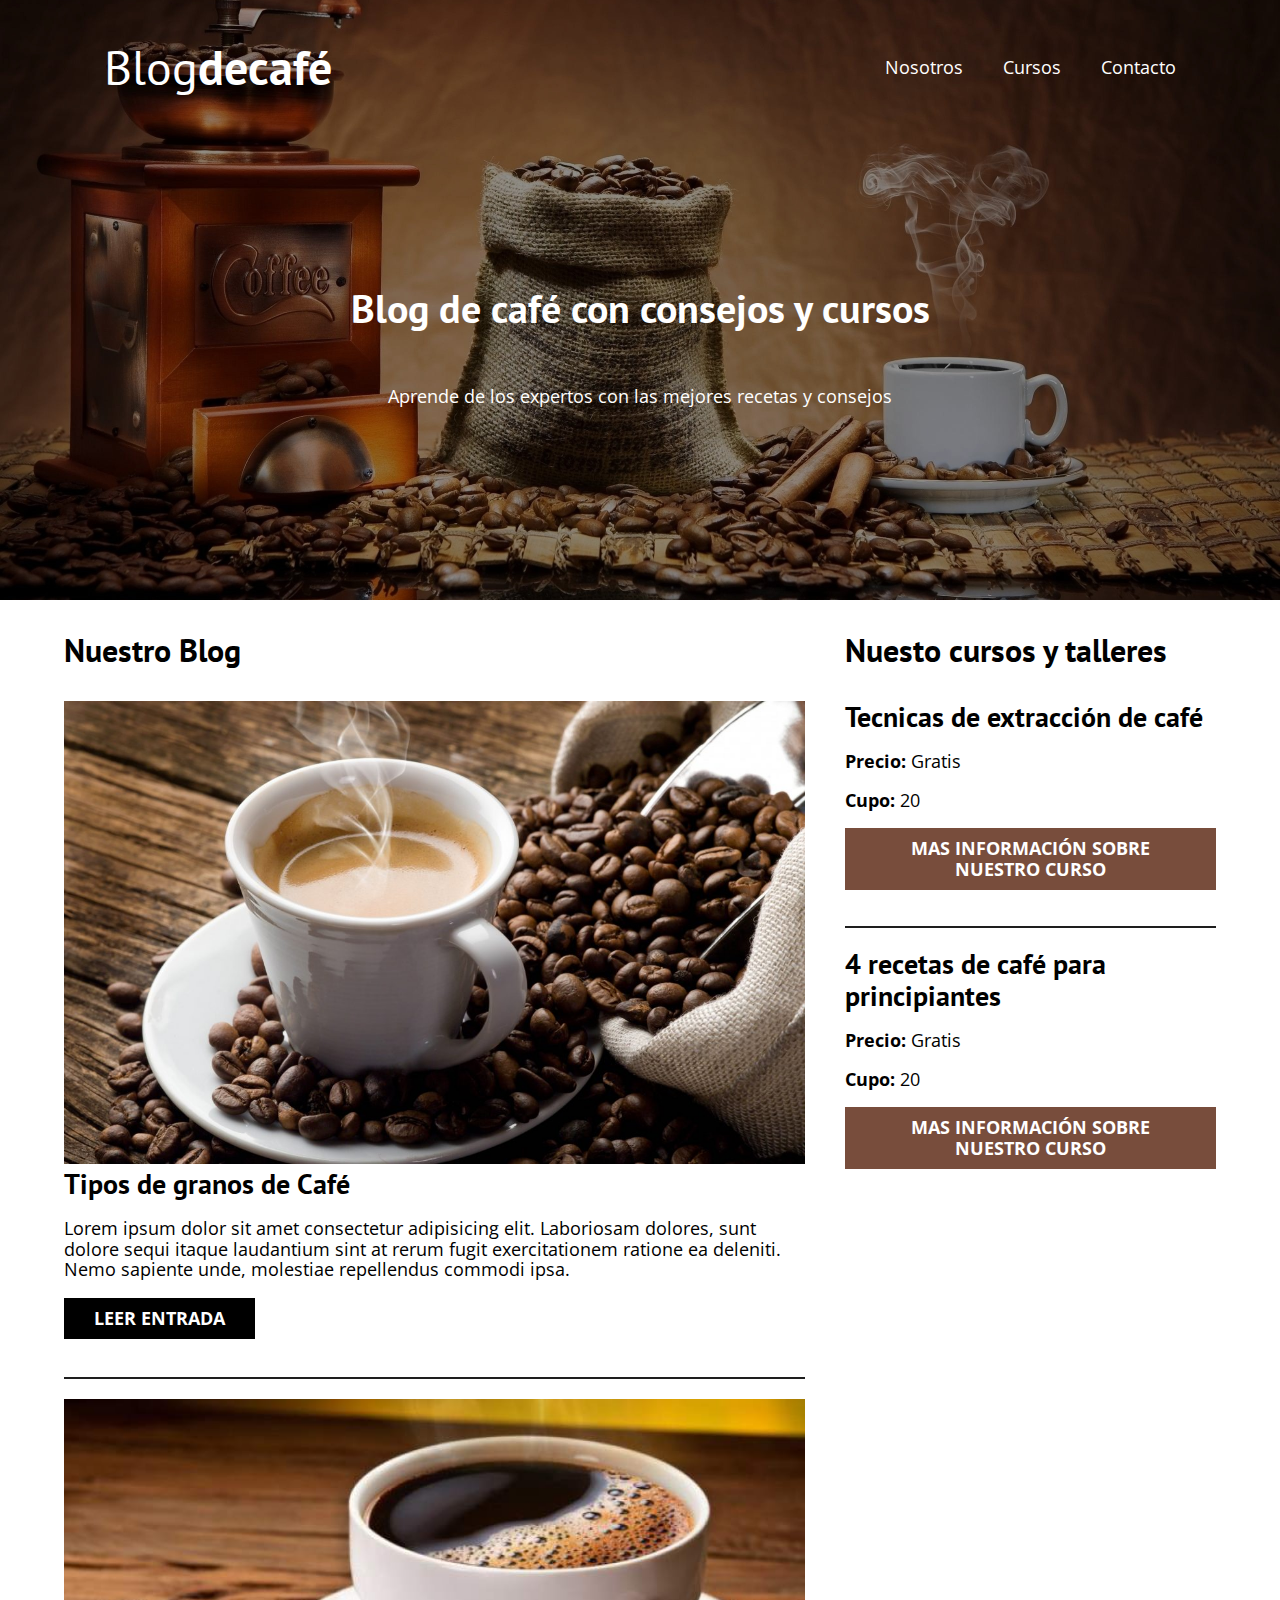
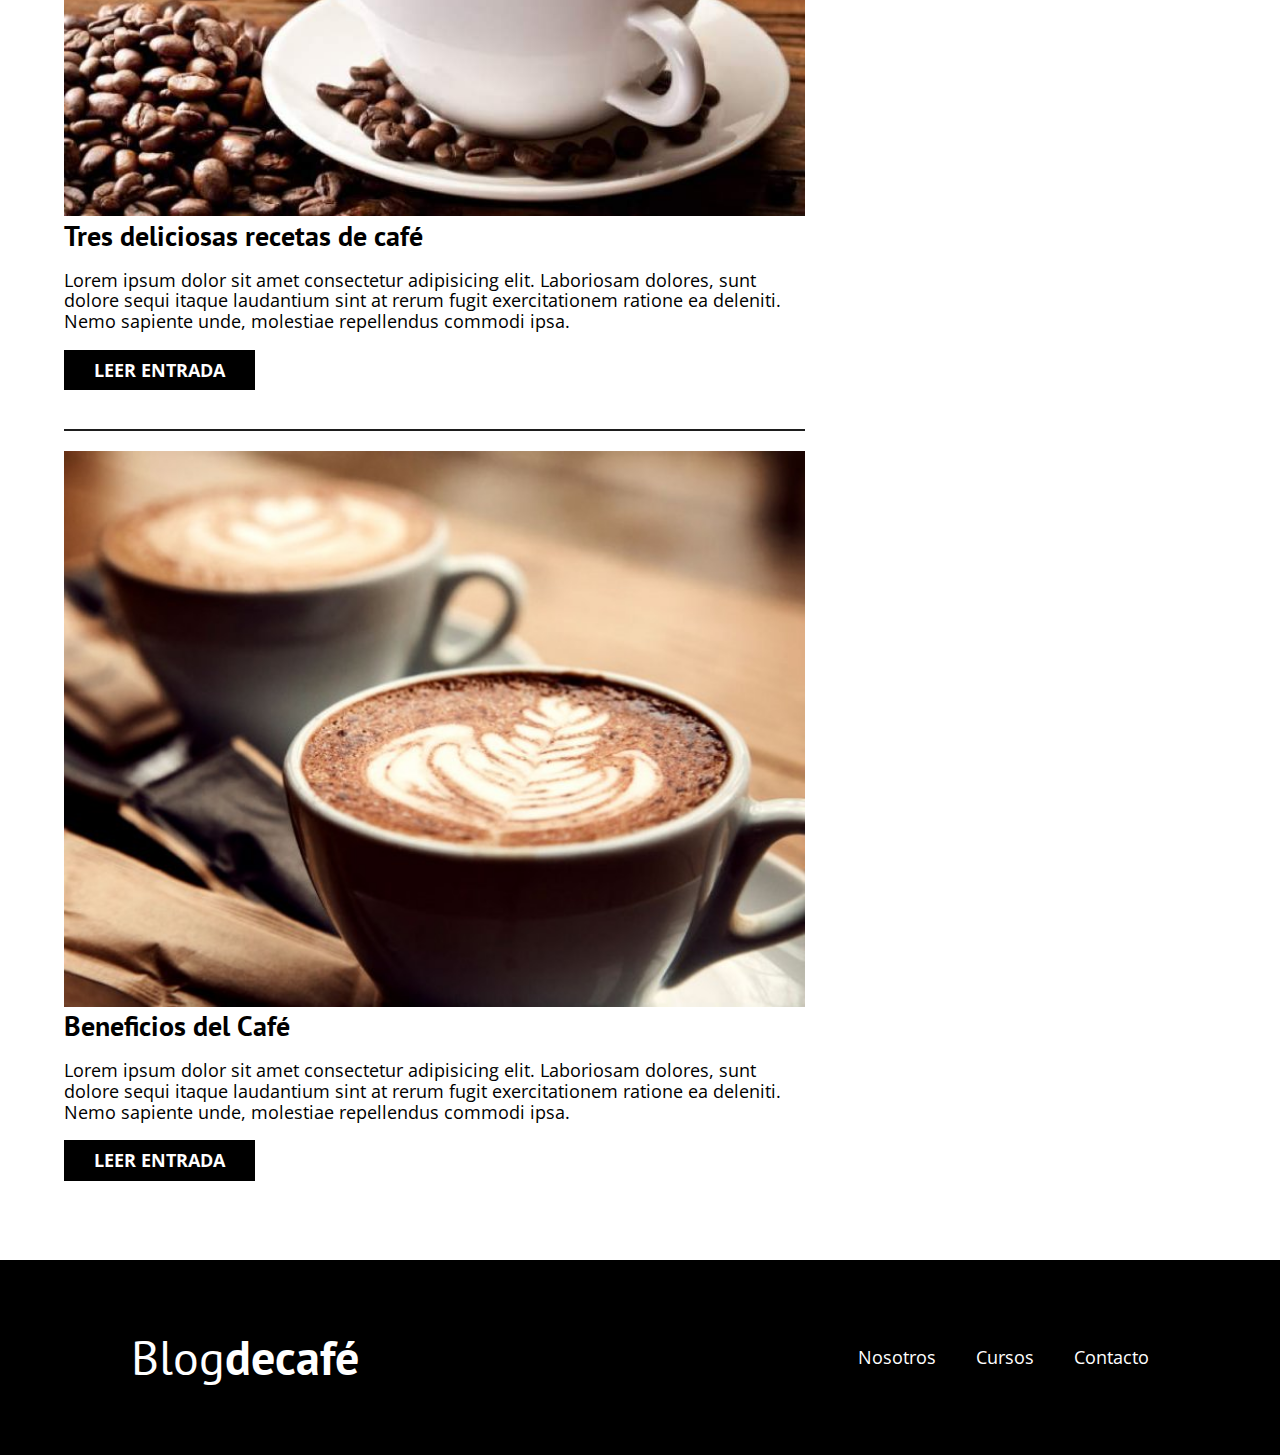
<file: html/index.html>
<!DOCTYPE html>
<html lang="es">
<head>
    <meta charset="UTF-8">
    <meta http-equiv="X-UA-Compatible" content="IE=edge">
    <meta name="viewport" content="width=device-width, initial-scale=1.0">
    <meta name="description" content="Pagina web de blog de cafe">
    <!--Preload-->
    <link rel="preload" href="/css/normalize.css">
    <link rel="stylesheet" href="/css/normalize.css">

    <link rel="preload" href="/css/styles.css">
    <link rel="stylesheet" href="/css/styles.css">


    <link rel="preload" href="https://fonts.googleapis.com/css2?family=Open+Sans&display=swap" crossorigin="crossorigin" as="font">
    <link href="https://fonts.googleapis.com/css2?family=Open+Sans&display=swap" rel="stylesheet">

    <link rel="preload" href="https://fonts.googleapis.com/css2?family=PT+Sans:wght@400;700&display=swap" crossorigin="crossorigin" as="font">
    <link href="https://fonts.googleapis.com/css2?family=PT+Sans:wght@400;700&display=swap" rel="stylesheet">
  
    
    <link rel="shortcut icon" href="../img/icono2.jpg" type="image/x-icon" as="image">


    
    <title>EAJ Café Blog</title>
</head>
<body>
   
    <header class="header">

        <div class="contenedor">
            <div class="barra">
            <a class="logo" href="index.html">
                <h1 class="logo__nombre no-margin centrar-texto">Blog<span class="logo__bold">decafé</span></h1>
            </a>
           <br>

            <nav class="navegacion">
                   <a class="navegacion__enlace" href="nosotros.html">Nosotros</a> <br>
                   
                   <a class="navegacion__enlace" href="cursos.html">Cursos</a>  <br>
                   
                   <a class="navegacion__enlace" href="contacto.html">Contacto</a>
            </nav>  
             </div>
        </div>
            


        <div class="header__texto">
     <h2 class="no-margin">Blog de café con consejos y cursos</h2> <br> <br> <br>
     <p class="no-margin">Aprende de los expertos con las mejores recetas y consejos</p>
     </div>
</header>




<div class="contenedor contenido-principal">
    <main class="main">
     <h3>Nuestro Blog</h3>

     <article class="entrada">
         <div class="entrada__imagen">
           <img  src="/img/taza 1.jpg" alt="taza-cafe" loading="lazy">
        </div>
    </article>
    <div class="entrada-contenido">
        <h4 class="no-margin">Tipos de granos de Café</h4>
        <p>Lorem ipsum dolor sit amet consectetur adipisicing elit. Laboriosam dolores, sunt dolore sequi itaque laudantium sint at rerum fugit exercitationem ratione ea deleniti. Nemo sapiente unde, molestiae repellendus commodi ipsa.</p>
        <a href="entrada-blog.html" class="boton boton__primario">Leer entrada</a>
        <br>
        <br>
    </div>

    <article class="entrada">
        <div class="entrada__imagen">
          <img    src="/img/taza2.jpg" alt="taza-cafe" loading="lazy">
       </div>
   </article>
   <div class="entrada-contenido">
       <h4 class="no-margin">Tres deliciosas recetas de café</h4>
       <p>Lorem ipsum dolor sit amet consectetur adipisicing elit. Laboriosam dolores, sunt dolore sequi itaque laudantium sint at rerum fugit exercitationem ratione ea deleniti. Nemo sapiente unde, molestiae repellendus commodi ipsa.</p>
       <a href="entrada-blog.html" class="boton boton__primario">Leer entrada </a> 
       <br>
       <br>
   </div>
  

   <article class="entrada-contenid">
    <div class="entrada__imagen">
      <img src="/img/taza3.jpg" alt="taza-cafe" loading="lazy"  >
   </div>
</article>

   <h4 class="no-margin">Beneficios del Café</h4>
   <p>Lorem ipsum dolor sit amet consectetur adipisicing elit. Laboriosam dolores, sunt dolore sequi itaque laudantium sint at rerum fugit exercitationem ratione ea deleniti. Nemo sapiente unde, molestiae repellendus commodi ipsa.</p>
   <a href="entrada-blog.html" class="boton boton__primario">Leer entrada</a>
   <br>
   <br>

    </main>


    <aside class="sidebar">
     <h3>Nuesto cursos y talleres</h3>
     <ul class="cursos no-padding">
         <li class="widget-curso">
          <h4 class="no-margin">Tecnicas de extracción de café</h4>    
          <p class="widget-curso__label">Precio:<span class="widget-curso_info"> Gratis</span>
               </p>     
              
               <p class="widget-curso__label">Cupo:<span class="widget-curso_info"> 20 </span></p> 
                 
                 
                 <a href="cursos.html" class="boton boton__primario boton__secundario">Mas información sobre nuestro curso</a>
                   </li>
     </ul>
     <div class="entrada-contenido"></div>
     
     <ul class="cursos no-padding">
        <li class="widget-curso">
         <h4 class="no-margin">4 recetas de café para principiantes </h4>    
         <p class="widget-curso__label">Precio:<span class="widget-curso_info"> Gratis</span>
              </p>     
             
              <p class="widget-curso__label">Cupo:
                  <span class="widget-curso_info"> 20 </span>
                </p> 
                
                
                <a href="cursos.html" class="boton boton__primario boton__secundario">Mas información sobre nuestro curso</a>
                  </li>
    </aside>

</div>    
        <footer class="footer">
            <div class="contenedor">
            <div class="barra">
                <a class="logo" href="index.html">
                    <h1 class="logo__nombre no-margin centrar-texto">Blog<span class="logo__bold">decafé</span></h1>
                </a>
               <br>
    
                <nav class="navegacion">
                       <a class="navegacion__enlace" href="nosotros.html">Nosotros</a> <br>
                       
                       <a class="navegacion__enlace" href="cursos.html">Cursos</a>  <br>
                       
                       <a class="navegacion__enlace" href="contacto.html">Contacto</a>
                </nav>  
            </div>
                 </div>
        </footer>

        
</body>
</html>
</file>
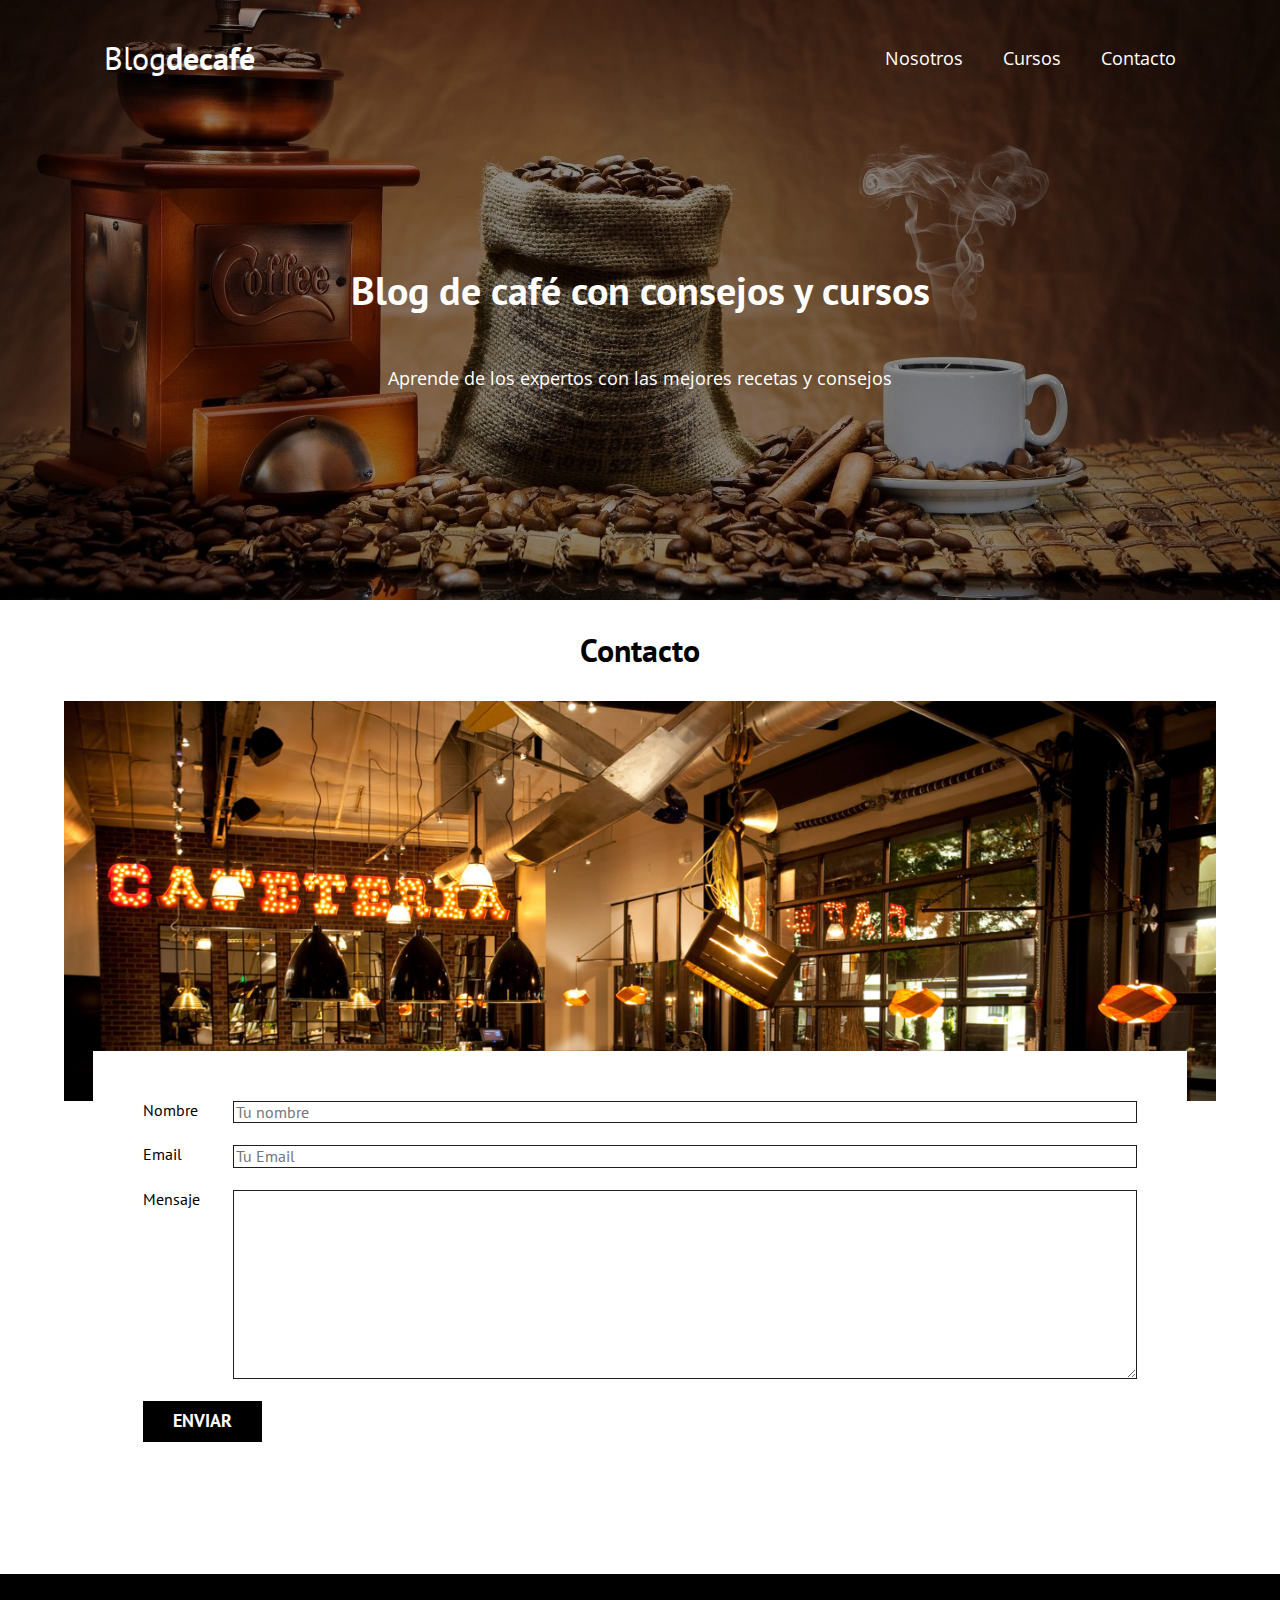
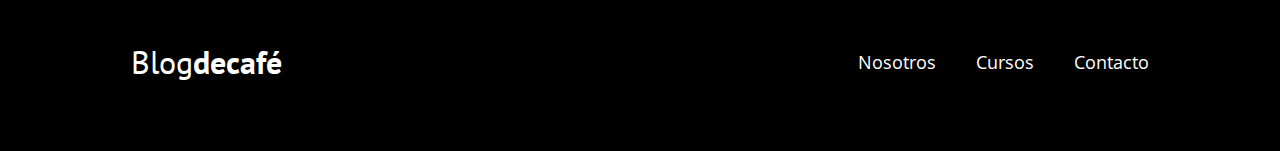
<file: html/contacto.html>
<!DOCTYPE html>
<html lang="es">
<head>
    <meta charset="UTF-8">
    <meta http-equiv="X-UA-Compatible" content="IE=edge">
    <meta name="viewport" content="width=device-width, initial-scale=1.0">
    <meta name="description" content="Pagina web de blog de cafe">
    
    
    
    
    <title>EAJ Café Blog</title>

    <!--Preload-->
    <link rel="stylesheet" href="/css/styles.css">
    <link rel="stylesheet" href="/css/normalize.css">

    


    <link rel="preload" href="https://fonts.googleapis.com/css2?family=Open+Sans&display=swap" crossorigin="crossorigin" as="font">
    <link href="https://fonts.googleapis.com/css2?family=Open+Sans&display=swap" rel="stylesheet">

    <link rel="preload" href="https://fonts.googleapis.com/css2?family=PT+Sans:wght@400;700&display=swap" crossorigin="crossorigin" as="font">
    <link href="https://fonts.googleapis.com/css2?family=PT+Sans:wght@400;700&display=swap" rel="stylesheet">
  
    
    <link rel="shortcut icon" href="../img/icono2.jpg" type="image/x-icon" as="image">

    
</head>
<body>
   
    <header class="header"> <!--Para la imagen en background-image-->

        <div class="contenedor"> <!--Para centrar el contenido-->

            <div class="barra"> <!--Para aplicar flexbox y centrar el logo y la barra de navegacion-->
            <a class="logo" href="index.html">
                <h1 class="logo__nombre no-margin centrar-texto">Blog<span class="logo__bold">decafé</span></h1>
            </a>
           <br>

            <nav class="navegacion">
                   <a class="navegacion__enlace" href="nosotros.html">Nosotros</a> <br>
                   
                   <a class="navegacion__enlace" href="cursos.html">Cursos</a>  <br>
                   
                   <a class="navegacion__enlace" href="contacto.html">Contacto</a>
            </nav>  
             </div>
        </div>
            
        <div class="header__texto"> <!--Para el h2 y parrafo del contenido-->
     <h2 class="no-margin">Blog de café con consejos y cursos</h2> <br> <br> <br>
     <p class="no-margin">Aprende de los expertos con las mejores recetas y consejos</p>
     </div>
</header>

<main class="contenedor" >
<h3 class="centrar-texto">Contacto</h3>
 <div class="contacto-bg"></div>

<form class="formulario">

<div class="campo">
<label  class="campo__label" for="nombre">Nombre</label>
<input class="campo__field" type="text" placeholder="Tu nombre"  id="nombre">
</div>

<div class="campo">
<label class="campo__label" for="email">Email</label>
<input class="campo__field" type="email"  id="email" placeholder="Tu Email"  >
</div>

<div class="campo">
<label class="campo__label" for="textarea">Mensaje</label>
<textarea  class="campo__field campo__field--textarea" name="" id="textarea" cols="30" rows="10"  ></textarea>
</div>
<div class="campo">
    <input  class="boton boton__primario submit" type="submit" value="Enviar">
</div>

</form>
</main>


            





  

</div>    
        <footer class="footer">
            <div class="contenedor">
            <div class="barra">
                <a class="logo" href="index.html">
                    <h1 class="logo__nombre no-margin centrar-texto">Blog<span class="logo__bold">decafé</span></h1>
                </a>
               <br>
    
                <nav class="navegacion">
                       <a class="navegacion__enlace" href="nosotros.html">Nosotros</a> <br>
                       
                       <a class="navegacion__enlace" href="cursos.html">Cursos</a>  <br>
                       
                       <a class="navegacion__enlace" href="contacto.html">Contacto</a>
                </nav>  
            </div>
                 </div>
        </footer>


<script src="/Js/script.js"></script>

</body>
</html>
</file>
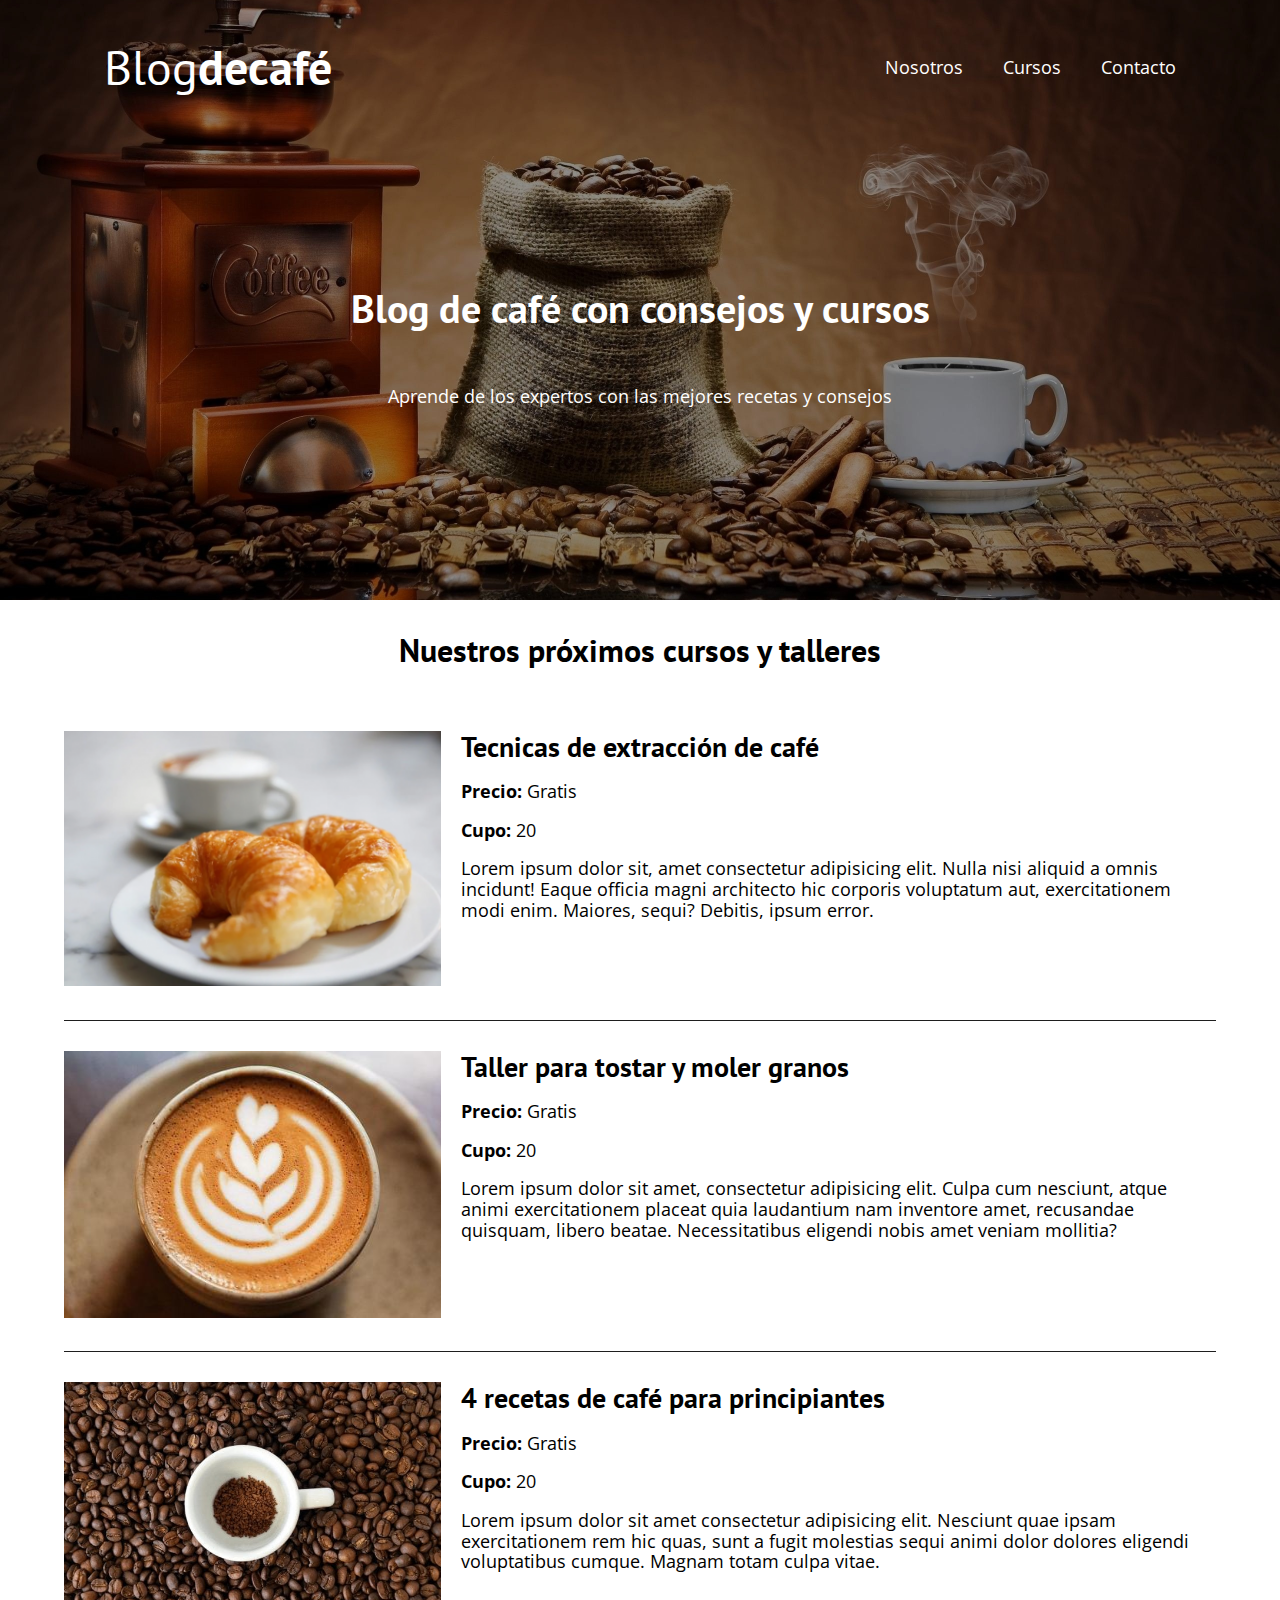
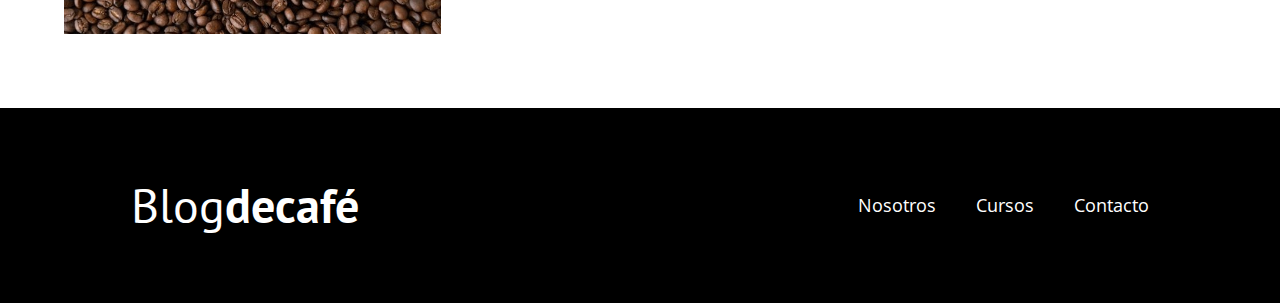
<file: html/cursos.html>
<!DOCTYPE html>
<html lang="es">
<head>
    <meta charset="UTF-8">
    <meta http-equiv="X-UA-Compatible" content="IE=edge">
    <meta name="viewport" content="width=device-width, initial-scale=1.0">
    <meta name="description" content="Pagina web de blog de cafe">
    <!--Preload-->
    <link rel="preload" href="/css/normalize.css">
    <link rel="stylesheet" href="/css/normalize.css">

    <link rel="preload" href="/css/styles.css">
    <link rel="stylesheet" href="/css/styles.css">


    <link rel="preload" href="https://fonts.googleapis.com/css2?family=Open+Sans&display=swap" crossorigin="crossorigin" as="font">
    <link href="https://fonts.googleapis.com/css2?family=Open+Sans&display=swap" rel="stylesheet">

    <link rel="preload" href="https://fonts.googleapis.com/css2?family=PT+Sans:wght@400;700&display=swap" crossorigin="crossorigin" as="font">
    <link href="https://fonts.googleapis.com/css2?family=PT+Sans:wght@400;700&display=swap" rel="stylesheet">
  
    
    <link rel="shortcut icon" href="../img/icono2.jpg" type="image/x-icon" as="image">

  
    <title>EAJ Café Blog</title>
</head>
<body>
   
    <header class="header"> <!--Para la imagen en background-image-->

        <div class="contenedor"> <!--Para centrar el contenido-->

            <div class="barra"> <!--Para aplicar flexbox y centrar el logo y la barra de navegacion-->
            <a class="logo" href="index.html">
                <h1 class="logo__nombre no-margin centrar-texto">Blog<span class="logo__bold">decafé</span></h1>
            </a>
           <br>

            <nav class="navegacion">
                   <a class="navegacion__enlace" href="nosotros.html">Nosotros</a> <br>
                   
                   <a class="navegacion__enlace" href="cursos.html">Cursos</a>  <br>
                   
                   <a class="navegacion__enlace" href="contacto.html">Contacto</a>
            </nav>  
             </div>
        </div>
            
        <div class="header__texto"> <!--Para el h2 y parrafo del contenido-->
     <h2 class="no-margin">Blog de café con consejos y cursos</h2> <br> <br> <br>
     <p class="no-margin">Aprende de los expertos con las mejores recetas y consejos</p>
     </div>
</header>

<main class="contenedor" >
   <h3 class="centrar-texto">Nuestros próximos cursos y talleres</h3>
   

   <div class="curso">
     <div class="curso-imagen">
         <img  src="../img/curso1.png"alt="medialuna" loading="lazy" >
     </div>
     <div class="widget-curso-informacion">
    <h4 class="no-margin">Tecnicas de extracción de café</h4>
    <p class="widget-curso__label">Precio:<span class="widget-curso_info"> Gratis</span>
         </p>     
        
         <p class="widget-curso__label">Cupo:
             <span class="widget-curso_info"> 20 </span>
           </p> 
           <p>Lorem ipsum dolor sit, amet consectetur adipisicing elit. Nulla nisi aliquid a omnis incidunt! Eaque officia magni architecto hic corporis voluptatum aut, exercitationem modi enim. Maiores, sequi? Debitis, ipsum error.</p>
           </div>
           
           
   </div>
  
   <div class="curso">
     <div class="curso-imagen">
         <img src="../img/curso2.jpeg" alt="cafe"  loading="lazy"  >
     </div>
     <div class="widget-curso-informacion">
    <h4 class="no-margin">Taller para tostar y moler granos </h4>    
    <p class="widget-curso__label">Precio:<span class="widget-curso_info"> Gratis</span>
         </p>     
        
         <p class="widget-curso__label">Cupo:
             <span class="widget-curso_info"> 20 </span>
           </p> 
           <p>Lorem ipsum dolor sit amet, consectetur adipisicing elit. Culpa cum nesciunt, atque animi exercitationem placeat quia laudantium nam inventore amet, recusandae quisquam, libero beatae. Necessitatibus eligendi nobis amet veniam mollitia?
           </p>
           </div>
           
           
   </div> 


  
   <div class="curso">
     <div class="curso-imagen">
         <img src="../img/curso3.jpg" alt=""  loading="lazy"  >
     </div>
     <div class="widget-curso-informacion">
    <h4 class="no-margin">4 recetas de café para principiantes </h4>    
    <p class="widget-curso__label">Precio:<span class="widget-curso_info"> Gratis</span>
         </p>     
        
         <p class="widget-curso__label">Cupo:
             <span class="widget-curso_info"> 20 </span>
           </p> 
           <p>
               Lorem ipsum dolor sit amet consectetur adipisicing elit. Nesciunt quae ipsam exercitationem rem hic quas, sunt a fugit molestias sequi animi dolor dolores eligendi voluptatibus cumque. Magnam totam culpa vitae.
           </p>
           </div>
           
           
   </div>




            </main>





  

</div>    
        <footer class="footer">
            <div class="contenedor">
            <div class="barra">
                <a class="logo" href="index.html">
                    <h1 class="logo__nombre no-margin centrar-texto">Blog<span class="logo__bold">decafé</span></h1>
                </a>
               <br>
    
                <nav class="navegacion">
                       <a class="navegacion__enlace" href="nosotros.html">Nosotros</a> <br>
                       
                       <a class="navegacion__enlace" href="cursos.html">Cursos</a>  <br>
                       
                       <a class="navegacion__enlace" href="contacto.html">Contacto</a>
                </nav>  
            </div>
                 </div>
        </footer>



</body>
</html>
</file>
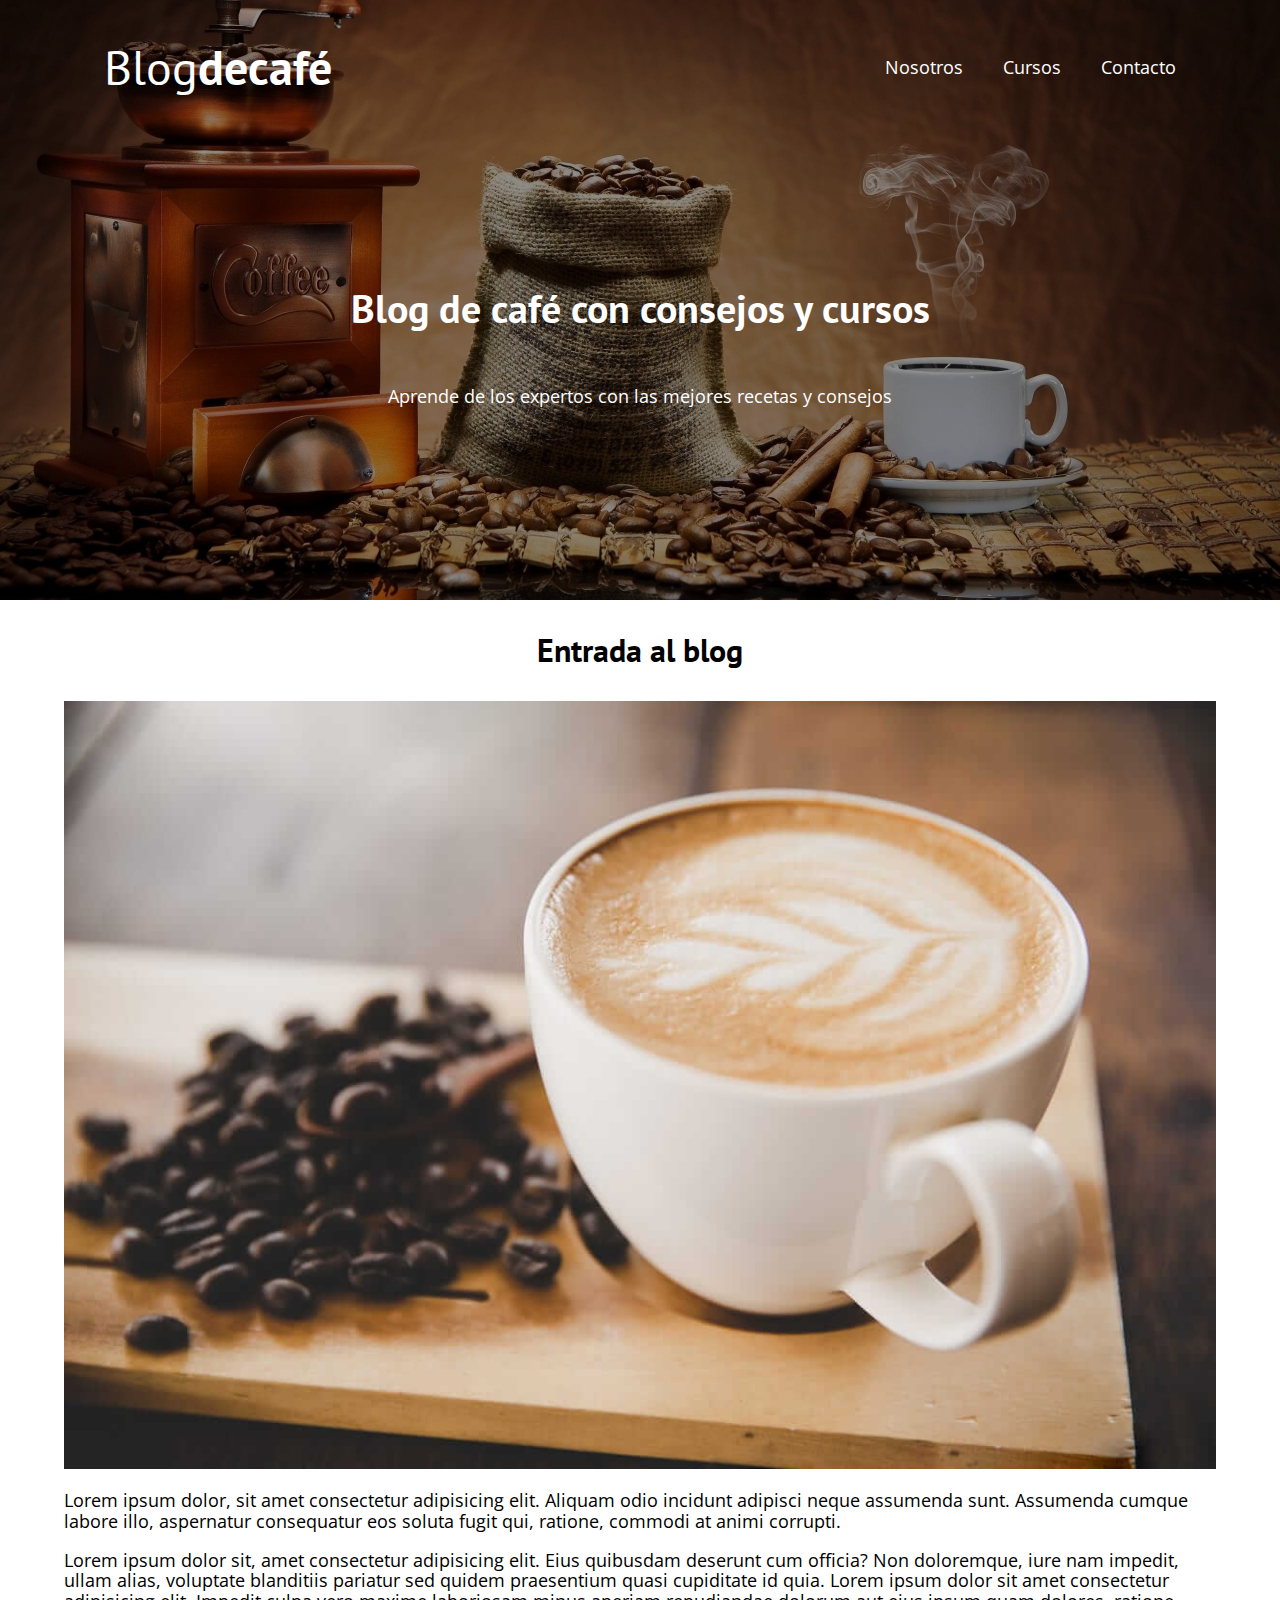
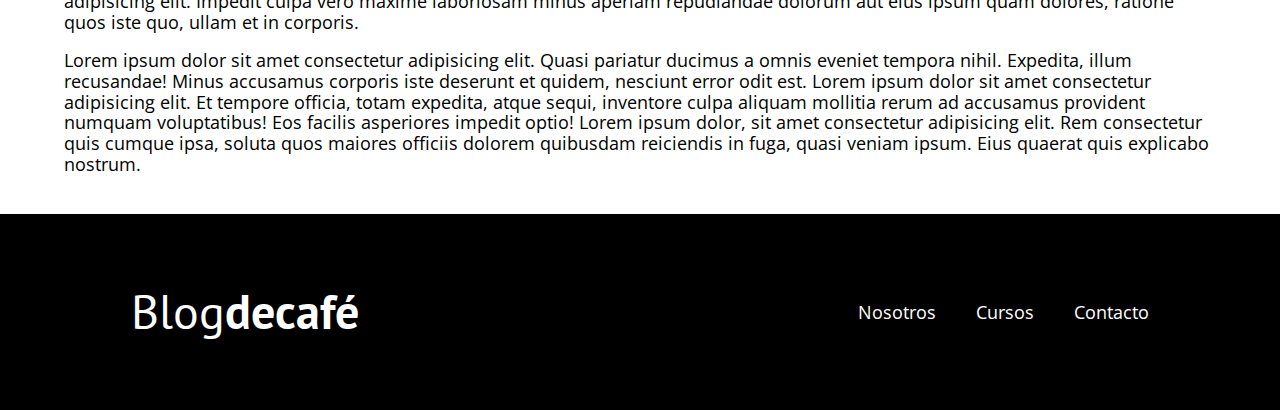
<file: html/entrada-blog.html>
<!DOCTYPE html>
<html lang="es">
<head>
    <meta charset="UTF-8">
    <meta http-equiv="X-UA-Compatible" content="IE=edge">
    <meta name="viewport" content="width=device-width, initial-scale=1.0">
    <meta name="description" content="Pagina web de blog de cafe">
    <!--Preload-->
    <link rel="preload" href="/css/normalize.css">
    <link rel="stylesheet" href="/css/normalize.css">

    <link rel="preload" href="/css/styles.css">
    <link rel="stylesheet" href="/css/styles.css">


    <link rel="preload" href="https://fonts.googleapis.com/css2?family=Open+Sans&display=swap" crossorigin="crossorigin" as="font">
    <link href="https://fonts.googleapis.com/css2?family=Open+Sans&display=swap" rel="stylesheet">

    <link rel="preload" href="https://fonts.googleapis.com/css2?family=PT+Sans:wght@400;700&display=swap" crossorigin="crossorigin" as="font">
    <link href="https://fonts.googleapis.com/css2?family=PT+Sans:wght@400;700&display=swap" rel="stylesheet">
  
    
    <link rel="shortcut icon" href="../img/icono2.jpg" type="image/x-icon" as="image">

    
    <title>EAJ Café Blog</title>
</head>
<body>
   
    <header class="header"> <!--Para la imagen en background-image-->

        <div class="contenedor"> <!--Para centrar el contenido-->

            <div class="barra"> <!--Para aplicar flexbox y centrar el logo y la barra de navegacion-->
            <a class="logo" href="index.html">
                <h1 class="logo__nombre no-margin centrar-texto">Blog<span class="logo__bold">decafé</span></h1>
            </a>
           <br>

            <nav class="navegacion">
                   <a class="navegacion__enlace" href="nosotros.html">Nosotros</a> <br>
                   
                   <a class="navegacion__enlace" href="cursos.html">Cursos</a>  <br>
                   
                   <a class="navegacion__enlace" href="contacto.html">Contacto</a>
            </nav>  
             </div>
        </div>
            
        <div class="header__texto"> <!--Para el h2 y parrafo del contenido-->
     <h2 class="no-margin">Blog de café con consejos y cursos</h2> <br> <br> <br>
     <p class="no-margin">Aprende de los expertos con las mejores recetas y consejos</p>
     </div>
</header>

<main class="contenedor" >
<h3 class="centrar-texto">Entrada al blog</h3>

        <img    src="../img/Bigstock-café.jpg" alt="cafe" loading="lazy">
    
<div class="cte-parrafo">
<p>Lorem ipsum dolor, sit amet consectetur adipisicing elit. Aliquam odio incidunt adipisci neque assumenda sunt. Assumenda cumque labore illo, aspernatur consequatur eos soluta fugit qui, ratione, commodi at animi corrupti.</p>
<p>Lorem ipsum dolor sit, amet consectetur adipisicing elit. Eius quibusdam deserunt cum officia? Non doloremque, iure nam impedit, ullam alias, voluptate blanditiis pariatur sed quidem praesentium quasi cupiditate id quia. Lorem ipsum dolor sit amet consectetur adipisicing elit. Impedit culpa vero maxime laboriosam minus aperiam repudiandae dolorum aut eius ipsum quam dolores, ratione quos iste quo, ullam et in corporis.</p>
<p>Lorem ipsum dolor sit amet consectetur adipisicing elit. Quasi pariatur ducimus a omnis eveniet tempora nihil. Expedita, illum recusandae! Minus accusamus corporis iste deserunt et quidem, nesciunt error odit est. Lorem ipsum dolor sit amet consectetur adipisicing elit. Et tempore officia, totam expedita, atque sequi, inventore culpa aliquam mollitia rerum ad accusamus provident numquam voluptatibus! Eos facilis asperiores impedit optio! Lorem ipsum dolor, sit amet consectetur adipisicing elit. Rem consectetur quis cumque ipsa, soluta quos maiores officiis dolorem quibusdam reiciendis in fuga, quasi veniam ipsum. Eius quaerat quis explicabo nostrum.</p>





            </main>





  

</div>    
        <footer class="footer">
            <div class="contenedor">
            <div class="barra">
                <a class="logo" href="index.html">
                    <h1 class="logo__nombre no-margin centrar-texto">Blog<span class="logo__bold">decafé</span></h1>
                </a>
               <br>
    
                <nav class="navegacion">
                       <a class="navegacion__enlace" href="nosotros.html">Nosotros</a> <br>
                       
                       <a class="navegacion__enlace" href="cursos.html">Cursos</a>  <br>
                       
                       <a class="navegacion__enlace" href="contacto.html">Contacto</a>
                </nav>  
            </div>
                 </div>
        </footer>



</body>
</html>
</file>
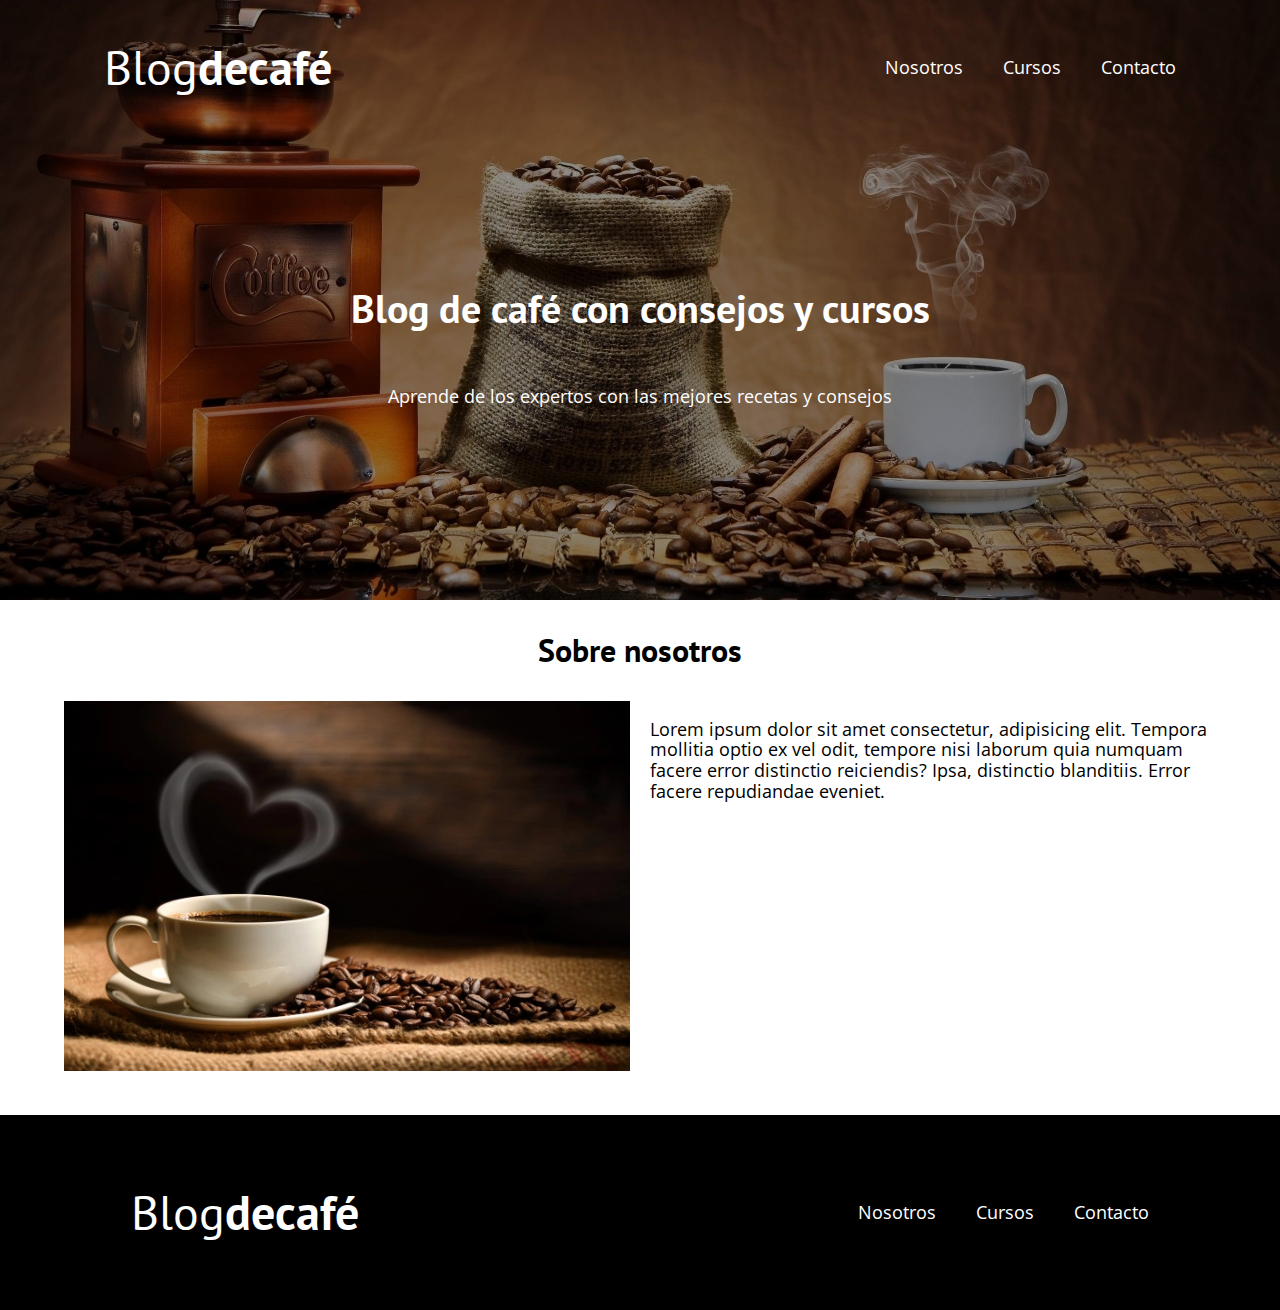
<file: html/nosotros.html>
<!DOCTYPE html>
<html lang="es">
<head>
    <meta charset="UTF-8">
    <meta http-equiv="X-UA-Compatible" content="IE=edge">
    <meta name="viewport" content="width=device-width, initial-scale=1.0">
    <meta name="description" content="Pagina web de blog de cafe">
    
    <!--Preload-->
    <link rel="preload" href="/css/normalize.css">
    <link rel="stylesheet" href="/css/normalize.css">

    <link rel="preload" href="/css/styles.css">
    <link rel="stylesheet" href="/css/styles.css">


    <link rel="preload" href="https://fonts.googleapis.com/css2?family=Open+Sans&display=swap" crossorigin="crossorigin" as="font">
    <link href="https://fonts.googleapis.com/css2?family=Open+Sans&display=swap" rel="stylesheet">

    <link rel="preload" href="https://fonts.googleapis.com/css2?family=PT+Sans:wght@400;700&display=swap" crossorigin="crossorigin" as="font">
    <link href="https://fonts.googleapis.com/css2?family=PT+Sans:wght@400;700&display=swap" rel="stylesheet">
  
    
    <link rel="shortcut icon" href="../img/icono2.jpg" type="image/x-icon" as="image">

    
    <title>EAJ Café Blog</title>
</head>
<body>
   
    <header class="header"> <!--Para la imagen en background-image-->

        <div class="contenedor"> <!--Para centrar el contenido-->

            <div class="barra"> <!--Para aplicar flexbox y centrar el logo y la barra de navegacion-->
            <a class="logo" href="index.html">
                <h1 class="logo__nombre no-margin centrar-texto">Blog<span class="logo__bold">decafé</span></h1>
            </a>
           <br>

            <nav class="navegacion">
                   <a class="navegacion__enlace" href="nosotros.html">Nosotros</a> <br>
                   
                   <a class="navegacion__enlace" href="cursos.html">Cursos</a>  <br>
                   
                   <a class="navegacion__enlace" href="contacto.html">Contacto</a>
            </nav>  
             </div>
        </div>
            
        <div class="header__texto"> <!--Para el h2 y parrafo del contenido-->
     <h2 class="no-margin">Blog de café con consejos y cursos</h2> <br> <br> <br>
     <p class="no-margin">Aprende de los expertos con las mejores recetas y consejos</p>
     </div>
</header>

<main class="contenedor" >
   <h3 class="centrar-texto">Sobre nosotros</h3>
   <div class="sobre-nosotros">
       <div class="sobre-nosotros__imagen">
   <img class="img-nosotros" src="../img/cafe-nosotros.webp" alt="cafe"  loading="lazy" >
   </div>
            <div class="sobre-nosotros__texto">
<p>Lorem ipsum dolor sit amet consectetur, adipisicing elit. Tempora mollitia optio ex vel odit, tempore nisi laborum quia numquam facere error distinctio reiciendis? Ipsa, distinctio blanditiis. Error facere repudiandae eveniet.</p>
            </div>

            </div>
            </main>





  

</div>    
        <footer class="footer">
            <div class="contenedor">
            <div class="barra">
                <a class="logo" href="index.html">
                    <h1 class="logo__nombre no-margin centrar-texto">Blog<span class="logo__bold">decafé</span></h1>
                </a>
               <br>
    
                <nav class="navegacion">
                       <a class="navegacion__enlace" href="nosotros.html">Nosotros</a> <br>
                       
                       <a class="navegacion__enlace" href="cursos.html">Cursos</a>  <br>
                       
                       <a class="navegacion__enlace" href="contacto.html">Contacto</a>
                </nav>  
            </div>
                 </div>
        </footer>



</body>
</html>
</file>
<file: css/styles.css>
/* EL ROOT COMO EJEMPLO */

:root {
    /*tipografia*/
  --parrafos:  'Open Sans', sans-serif ;;
  --Heading: font-family: 'PT Sans', sans-serif ;;

  /*colores*/
  --principal:#784d3c;
  --blanco: #ffffff;
  --negro:#000000;
  --gris: #1e1e1e;

}

/* Apply a natural box layout model to all elements, but allowing components to change */
html {
    box-sizing: border-box;
    font-size: 62.5%;
  }

  *, *:before, *:after {
    box-sizing: inherit;
  }

  
body{
    font-size: 1.6rem;
    font-family:  var(--parrafos);
    

    
}

   /* Globales */

h1, h2{
text-align: center;
color: var(--blanco);
font-family:  'PT Sans', sans-serif ;;

}

 
h1{
    font-size: 4.8rem;
}   

h2{
    font-size: 4rem;
    
}

h3{
    font-size: 3.2rem;
    color: black;
    font-family:  'PT Sans', sans-serif ;;
}

h4{
    font-size: 2.8rem;
    color: black;
    font-family:  'PT Sans', sans-serif ;;
}

p{
    font-size: 1.8rem;
    
    font-family: var(--parrafos);
}

a{
    text-decoration: none;
    color: var(--blanco);
}

img{
    width: 100%;
}

.contenedor{
    max-width: 120rem;
    width: 90%;
    margin: 0 auto;
    

}

/*utilidades*/
.no-margin{
    margin: 0;
}

.no-padding{
    padding: 0;
}

.centrar-texto{
    text-align: center;
}

/*header*/

.header{
    
    background-image: url(../img/image.jpg);
    height: 60rem;
    background-size: cover;
    background-repeat: no-repeat;
    background-position: center center;
    
  
}

.header__texto{
    text-align: center;
    color: var(--blanco);
    margin-top: 5rem;
  
    
}
.logo__nombre{
    font-weight: 400;
}
.logo__bold{
    font-weight: 700;
}


.navegacion__enlace{
    display: block;
    text-align: center;
    font-size: 1.8rem;
    color: var(--blanco);

}


.barra{
    padding: 4rem;
}

/*medias*/
@media (min-width:768px){
.header__texto{
margin-top: 15rem;
}
}

@media (min-width:768px){
    .navegacion{
        display: flex;
        gap: 2rem;
        
    }
}

@media (min-width:768px){
.barra{
    display: flex;
    justify-content: space-between;
    align-items: center;
}
}


@media (min-width: 768px){
    .contenido-principal{
        display: grid;
        grid-template-columns: 2fr 1fr;
        column-gap: 4rem;
    }
}

.boton{
    display: block;
    
    

    
}
.boton{
    cursor: pointer;
}

.boton__primario{
    background-color:black ;
    font-family: var(--Heading);
    font-size: 1.8rem;
    text-align: center;
    padding: 1rem 3rem;
    border: none;
    text-transform: uppercase;
    font-weight: 700;
    margin-bottom: 2rem;
}

.boton__secundario{
    background-color: var(--principal
    );
}
@media (min-width: 768px){
    .boton{
        display: inline-block;
        
    }
}
.entrada-contenido{
    border-bottom: 0.2rem solid var(--gris);
    margin-bottom: 2rem;
}

.cursos{
    list-style: none;
}
.widget-curso__label{
    font-family: var(--Heading);
    font-weight: bold;
}
.widget-curso_info{
    
    font-weight: 400;
}
.footer{
  background-color: black;
  padding:3rem;
  margin-top: 4rem;
 gap: 2rem;
}

@media (min-width: 768px){
.sobre-nosotros{
    display: grid;
    grid-template-columns: repeat(2, 1fr);
    column-gap: 2rem;

 }

}

.curso{
    padding: 3rem 0;
    border-bottom: 1px solid var(--gris);
}
.curso:last-of-type{
    border: none;
}

@media (min-width: 768px){
    .curso{
        display: grid;
        grid-template-columns:1fr 2fr ;
        column-gap: 2rem;
    }
}

.contacto-bg{
    background-image: url(../img/contacto-bg1.jpg);
    height: 40rem;
    background-size: cover;
    background-repeat: no-repeat;
    
}

.formulario{
margin: -5rem auto 0 auto ;
width: 95%;
background-color: var(--blanco);
padding: 5rem;
}

.campo{
display: flex;
margin-bottom: 2.2rem;
font-family:   'PT Sans', sans-serif ;;

}

.campo__label{
flex: 0 0 9rem;


}

.campo__field{
flex: 1;
border: 1px solid var(--gris);
width:100%;
}

.campo__field--textarea{
max-height: 20rem;
}
.submit{
    
    color: var(--blanco);
}
.error {
    background-color: rgb(233, 28, 28);
    color: white;
    text-align: center;
    padding:1rem;
    text-transform: uppercase;
}

.enviado{
    background-color: rgb(43, 223, 73);
    color: white;
    text-align: center;
    padding:1rem;
    text-transform: uppercase;
}
</file>
